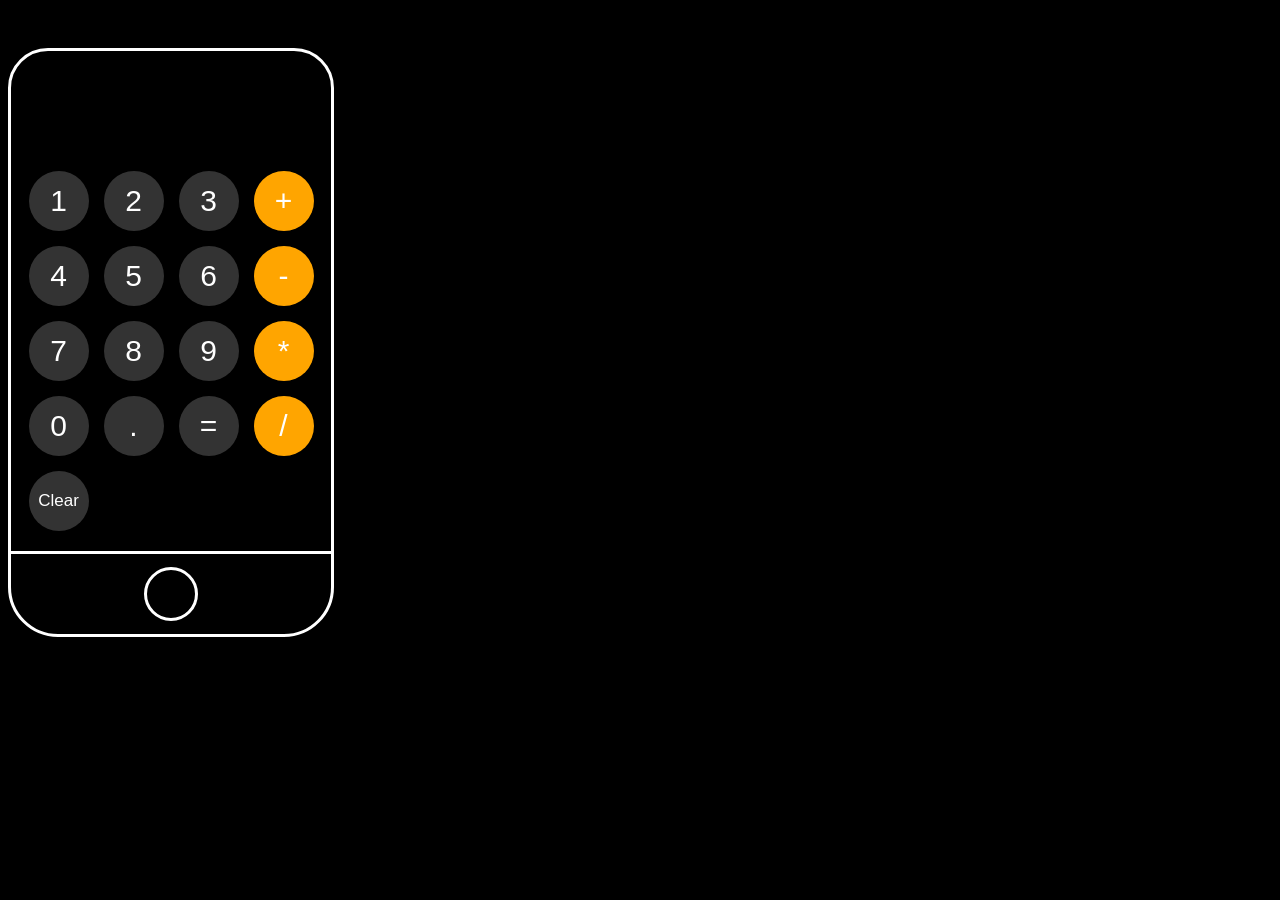
<file: calculator/index.html>
<!DOCTYPE html>
<html lang="en">
<head>
  <meta charset="UTF-8">
  <meta name="viewport" content="width=device-width, initial-scale=1.0">
  <title>calculator</title>
  <style>
    body {
      background-color: black;
      color: white;
      margin-top: 3em;
    }

    .number {
      font-size: 50px;
      font-family: Arial;
      justify-self: center;
      margin-bottom: 30px;
      position: absolute;
      top: -15px;
      right: 30px;
    }

    main {
      width: 20rem;
      height: 25rem;
      border: 3px solid white;
      border-top-right-radius: 40px;
      border-top-left-radius: 40px;
      padding-top: 100px;
      padding-bottom: 0;
      display: grid;
      grid-template-columns: repeat(4, 60px);
      grid-template-rows: repeat(4, 60px);
      grid-auto-rows: 60px;
      place-self: center;
      place-content: center;
      gap: 15px;
      position: relative;
    }

    .grey-button {
      background-color: rgb(51, 51, 51);
      border-radius: 50%;
      border: 0;
      color: white;
      font-size: 30px;
    }

    .operators {
      background-color: orange;
      border-radius: 50%;
      font-size: 30px;
      color: white;
      border: none;
    }

    .clear-button {
      font-size: 17px;
    }

    .iphone-button {
      width: 20rem;
      height: 5rem;
      border: 3px solid white;
      border-bottom-left-radius: 50px;
      border-bottom-right-radius: 50px;
      position: absolute;
      bottom: -5.40em;
      left: -3px;
      display: grid;
      place-content: center;
    }

    .circle {
      border: 3px solid white;
      border-radius: 50%;
      width: 3em;
      height: 3em;
    }

  </style>
</head>
<body>

  <main>
    <p class="number"></p>

    <button class="grey-button" onclick="
    updateCalculation('1')
    ">1</button>

    <button  class="grey-button" onclick="
     updateCalculation('2')
    ">2</button>

    <button  class="grey-button" onclick="
     updateCalculation('3')
    ">3</button>

    <button class="operators" onclick="
    updateCalculation('+')
    ">+</button>

    <button  class="grey-button" onclick="
     updateCalculation('4')
    ">4</button>

    <button  class="grey-button" onclick="
     updateCalculation('5')
    ">5</button>

    <button  class="grey-button" onclick="
     updateCalculation('6')
    ">6</button>

    <button class="operators" onclick="
    updateCalculation('-')
    ">-</button>

    <button  class="grey-button" class="grey button" onclick="
     updateCalculation('7')
    ">7</button>

    <button  class="grey-button" onclick="
     updateCalculation('8')
    ">8</button>

    <button  class="grey-button" onclick="
     updateCalculation('9')
    ">9</button>

    <button class="operators" onclick="
    updateCalculation('*')
    ">*</button>

    <button  class="grey-button" onclick="
     updateCalculation('0')
    ">0</button>

    <button  class="grey-button" onclick="
    updateCalculation('.')
    ">.</button>

    <button  class="grey-button" onclick="
      calculation = eval(calculation);

      displayCalculation();

      localStorage.setItem('calculation', calculation);
    ">=</button>

    <button class="operators" onclick="
    updateCalculation('/')
    ">/</button>

    <button  class="grey-button clear-button" onclick="
    calculation = '';

    displayCalculation();

    localStorage.setItem('calculation', calculation);
    ">Clear</button>

    <div class="iphone-button">
      <div class="circle"></div>
    </div>
  </main>


  <script>

  let calculation = localStorage.getItem('calculation') || '';

  displayCalculation();

  function updateCalculation(value) {
    calculation += value;

    // Display the calculation on the page
    displayCalculation();

    localStorage.setItem('calculation', calculation);
  }

  function displayCalculation() {
    document.querySelector('.number')
      .innerHTML = calculation;
  }

  </script>
</body>
</html>
</file>
